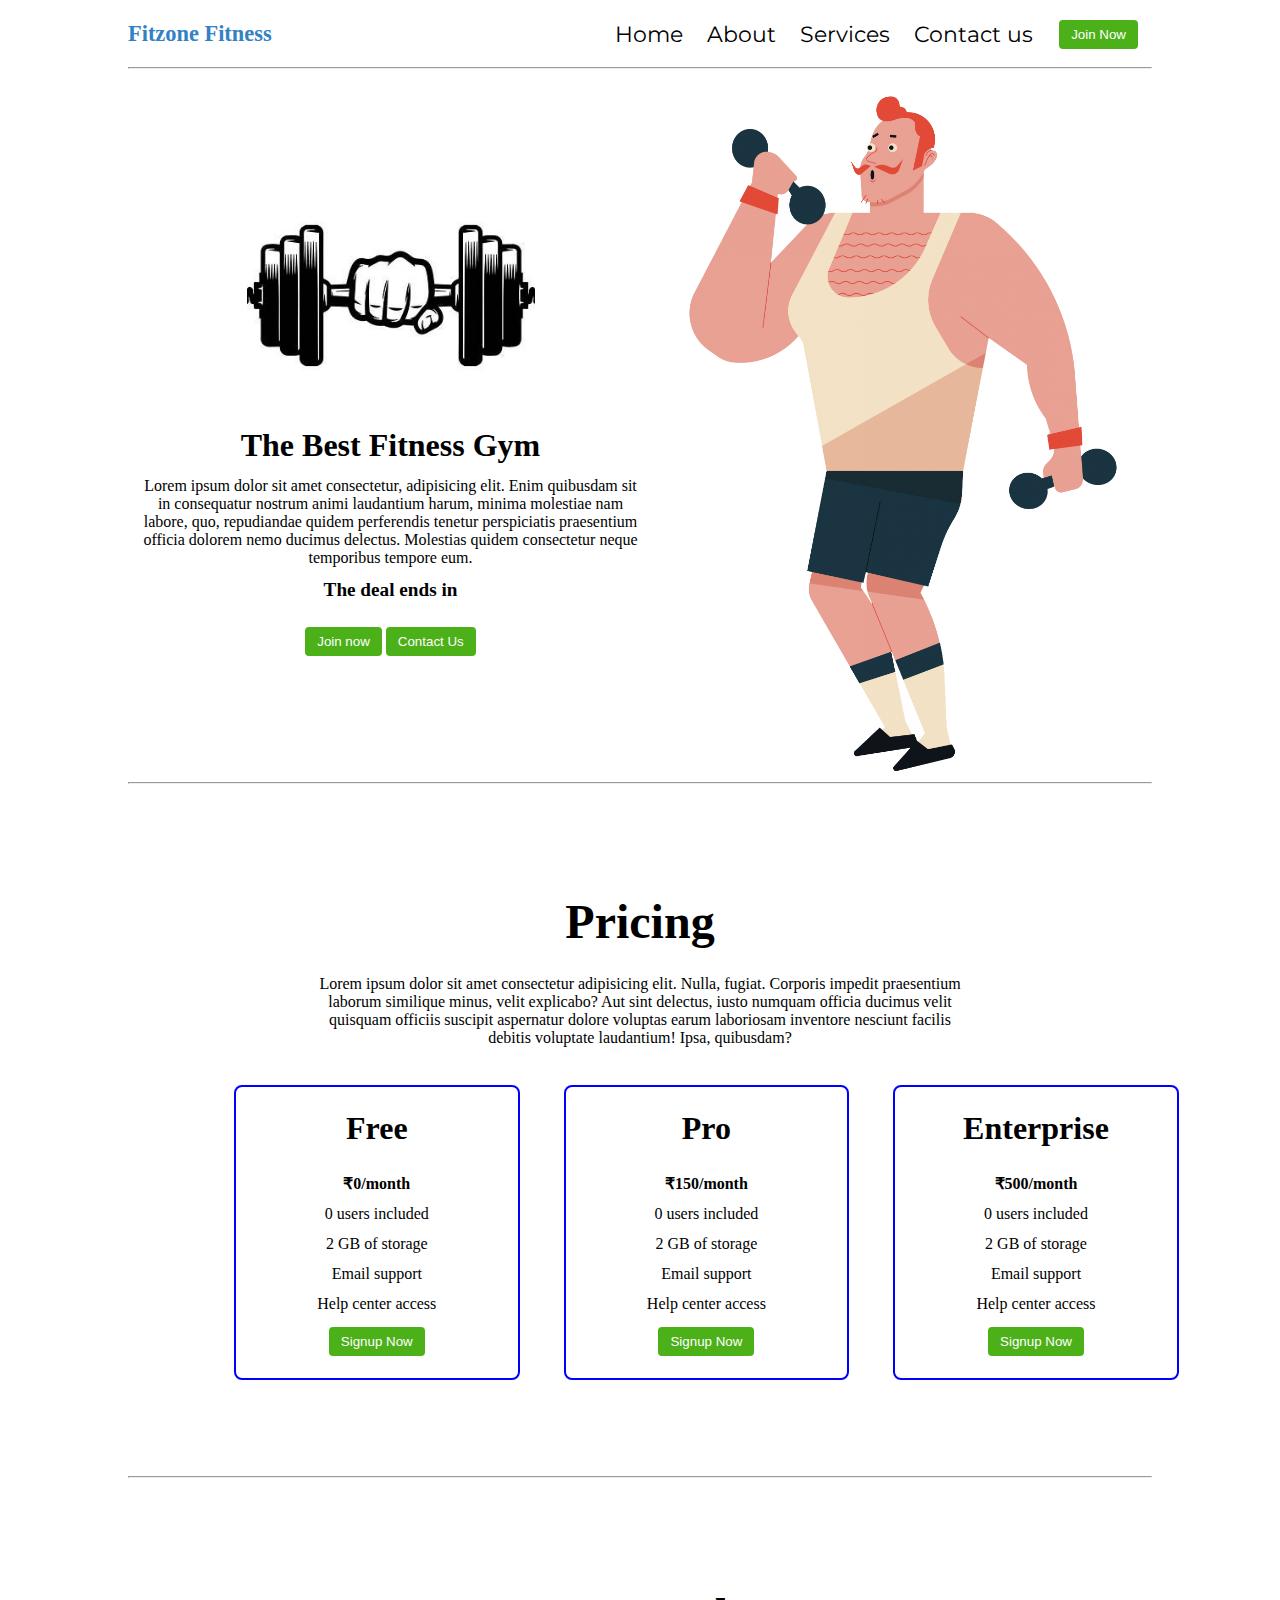
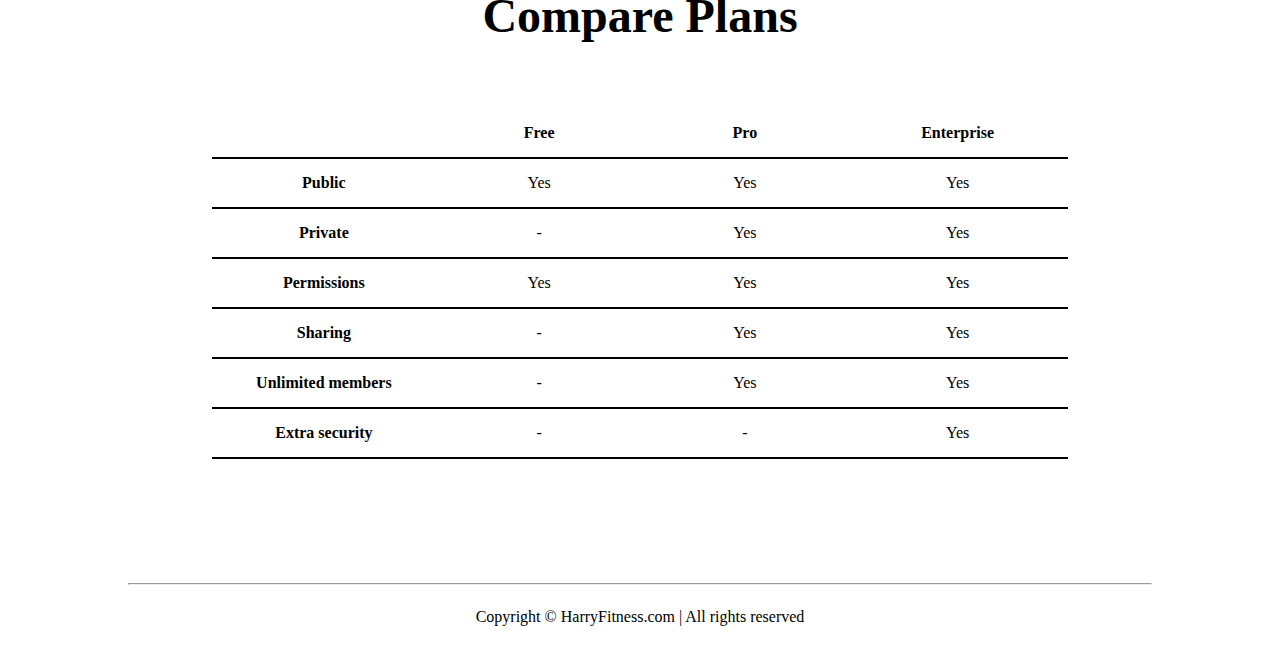
<file: Landing_Page/index.html>
<!DOCTYPE html>
<html lang="en">
<head>
    <meta charset="UTF-8">
    <meta name="viewport" content="width=device-width, initial-scale=1.0">
    <title>The Best Fitness Gym</title>
    <link rel="stylesheet" href="style.css">
    <link rel="stylesheet" href="utils.css">
</head>
<body class="overflow-x-hidden">
    <div class="container mx-auto">
        <header>
            <nav class="logo flex justify-between">
                <div class="flex items-center font-bold text-blue">Fitzone Fitness</div>
                <ul class="navbar flex items-center">
                    <li>Home</li>
                    <li>About</li>
                    <li>Services</li>
                    <li>Contact us</li>
                    <li><button class="btn">Join Now</button></li>
                </ul>
            </nav>
            <hr>
        </header>
        <main class="main-h-screen">
            <section class="section1">
                <div class="flex">
                    <div class="topleft flex flex-col justify-center px-2">
                        <div class="text-center">
                            <img class="dumbellimg" src="dumbell.png" alt="">
                        </div>
                        <h1 class="my-1 text-center">The Best Fitness Gym</h1>
                        <p class="text-center">Lorem ipsum dolor sit amet consectetur, adipisicing elit. Enim quibusdam sit in consequatur nostrum animi laudantium harum, minima molestiae nam labore, quo, repudiandae quidem perferendis tenetur perspiciatis praesentium officia dolorem nemo ducimus delectus. Molestias quidem consectetur neque temporibus tempore eum.</p>

                        <p class="deal text-center">The deal ends in <span id="demo"></span></p>
                            <div class="buttons">
                                <button class="btn">Join now</button>
                                <button class="btn">Contact Us</button>
                            </div>

                    </div>
                    <div class="topright flex justify-center">
                        <img class="gymimg" src="gym.png" alt="">
                    </div>
                </div>
            </section>
            <hr>
            <section class="section2">
                <h1 class="text-center my-2">Pricing</h1>
                <p class="my-2">Lorem ipsum dolor sit amet consectetur adipisicing elit. Nulla, fugiat. Corporis impedit praesentium laborum similique minus, velit explicabo? Aut sint delectus, iusto numquam officia ducimus velit quisquam officiis suscipit aspernatur dolore voluptas earum laboriosam inventore nesciunt facilis debitis voluptate laudantium! Ipsa, quibusdam?</p>
                <div class="boxes flex">
                    <div class="box">
                        <h2>Free</h2>
                        <ul>
                            <li class="highlighted">₹0/month</li>
                            <li>0 users included</li>
                            <li>2 GB of storage</li>
                            <li>Email support</li>
                            <li>Help center access</li>
                            <li><button class="btn">Signup Now</button></li>
                        </ul>
                    </div>
                    <div class="box">
                        <h2>Pro</h2>
                        <ul>
                            <li class="highlighted">₹150/month</li>
                            <li>0 users included</li>
                            <li>2 GB of storage</li>
                            <li>Email support</li>
                            <li>Help center access</li>
                            <li><button class="btn">Signup Now</button></li>
                        </ul>
                    </div>
                    <div class="box">
                        <h2>Enterprise</h2>
                        <ul>
                            <li class="highlighted">₹500/month</li>
                            <li>0 users included</li>
                            <li>2 GB of storage</li>
                            <li>Email support</li>
                            <li>Help center access</li>
                            <li><button class="btn">Signup Now</button></li>
                        </ul>
                    </div>
                </div>
            </section>
            <hr>
            <section class="section3">
                <h1 class="text-center my-2">Compare Plans</h1>
                <div class="container plantable">
                    <table class="table text-center">
                      <thead>
                        <tr>
                          <th></th><th>Free</th>
                          <th>Pro</th>
                          <th>Enterprise</th>
                        </tr>
                      </thead>
                      <tbody>
                        <tr>
                          <th scope="row" class="text-start">Public</th>
                          <td>Yes</svg></td>
                          <td>Yes</svg></td>
                          <td>Yes</svg></td>
                        </tr>
                        <tr>
                          <th scope="row" class="text-start">Private</th>
                          <td>-</td>
                          <td>Yes</svg></td>
                          <td>Yes</svg></td>
                        </tr>
                      </tbody>
              
                      <tbody>
                        <tr>
                          <th scope="row" class="text-start">Permissions</th>
                          <td>Yes</svg></td>
                          <td>Yes</svg></td>
                          <td>Yes</svg></td>
                        </tr>
                        <tr>
                          <th scope="row" class="text-start">Sharing</th>
                          <td>-</td>
                          <td>Yes</svg></td>
                          <td>Yes</svg></td>
                        </tr>
                        <tr>
                          <th scope="row" class="text-start">Unlimited members</th>
                          <td>-</td>
                          <td>Yes</svg></td>
                          <td>Yes</svg></td>
                        </tr>
                        <tr>
                          <th scope="row" class="text-start">Extra security</th>
                          <td>-</td>
                          <td>-</td>
                          <td>Yes</svg></td>
                        </tr>
                      </tbody>
                    </table>
                    </div>
            </section>
            <hr>
        </main>
        <footer>
            Copyright &copy; HarryFitness.com | All rights reserved
        </footer>
    </div>
    <script src="timer.js"></script>
</body>
</html>
</file>
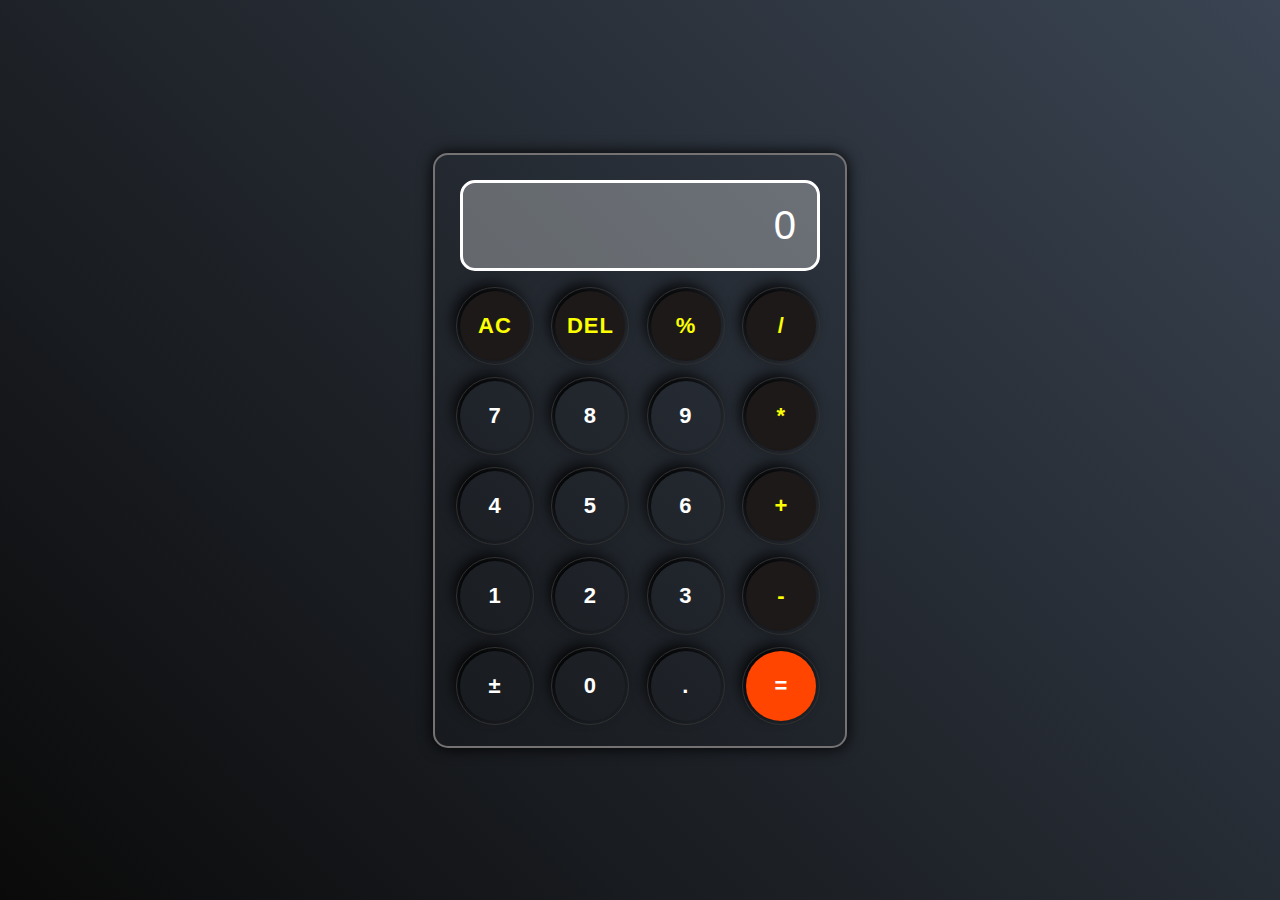
<file: Calculator/calc.html>
<!DOCTYPE html>
<html lang="en">
<head>
    <meta charset="UTF-8">
    <meta name="viewport" content="width=device-width, initial-scale=1.0">
    <title>My Calculator</title>
    <link rel="stylesheet" href="./calc.css">
</head>
<body>
    <div class="calculator">
        <div class="display">
            <input type="text" id="inputBox" value="0" placeholder="0" disabled>
        </div>
        <div class="row">
            <button type="button" class="opr">AC</button>
            <button type="button" class="opr">DEL</button>
            <button type="button" class="opr">%</button>
            <button type="button" class="opr">/</button>
        </div>
        <div class="row">
            <button type="button">7</button>
            <button type="button">8</button>
            <button type="button">9</button>
            <button type="button" class="opr">*</button>
        </div>
        <div class="row">
            <button type="button">4</button>
            <button type="button">5</button>
            <button type="button">6</button>
            <button type="button" class="opr">+</button>
        </div>
        <div class="row">
            <button type="button">1</button>
            <button type="button">2</button>
            <button type="button">3</button>
            <button type="button" class="opr">-</button>
        </div>
        <div class="row">
            <button type="button" id="plusMinus">&#xB1;</button>
            <button type="button">0</button>
            <button type="button">.</button>
            <button type="button" id="eqBtn">=</button>
        </div>

    </div>
    <script src="./calc.js"></script>
</body>
</html>
</file>
<file: Landing_Page/style.css>
@import url('https://fonts.googleapis.com/css2?family=Montserrat:ital,wght@0,100..900;1,100..900&family=Ubuntu:ital,wght@0,300;0,400;0,500;0,700;1,300;1,400;1,500;1,700&display=swap');

*{
    margin: 0;
    padding: 0;
}

.container{
    max-width: 80vw;
}
.navbar{
    display: flex;
    height: 67px;
    font-family: "Montserrat", sans-serif;
}
.navbar li{
    list-style: none;
    margin: 0 12px;
    cursor: pointer;
}

.topleft{
    width: 50%;
}

.topright{
    width: 50%;
}

.section1 h1{
    font-size: 2rem;
}

.section1{
    max-height: 100vh;
    overflow-y: hidden;
    overflow-x: visible;
}

.logo{
    font-size: 1.4rem;
}

.dumbellimg{
    width: 288px;
}

.topright .gymimg{
    width: 450px;
}

.section2{
    padding: 84px;
}

.section2 h1{
    font-size: 3rem;
}

.section2 p{
    padding: 0 8vw;
    text-align: center;
}

.box{
    padding: 8px 0;
    border: 2px solid blue;
    margin: 12px 22px;
    min-width: 22vw;
    border-radius: 8px;
    text-align: center;
}

.highlighted{
    font-size: 1.0rem;
    font-weight: bolder;
}

.box h2{
    font-size: 2rem;
    padding: 15px 0;
}

.box ul{
    list-style-type: none;
}

.box ul li{
    margin: 12px 2px;
}

.plantable{
    display: flex;
    justify-content: center;
    align-items: center;
}

.section3 table{
    margin-top: 40px;
    margin-bottom: 120px;
    width: 100%;
    margin: 40px 0;
    border-collapse: collapse;
}

.section3 table th{
    width: 23vw;
    border-bottom: 2px solid black;
    padding: 15px 0;
}

.section3 table td{
    border-bottom: 2px solid black;
}

.section3 h1{
    font-size: 3rem;
}

.section3{
    padding: 84px;
}

footer{
    padding: 23px;
    text-align: center;
}

.deal{
    font-size: 1.2rem;
    font-weight: bolder;
    margin: 12px 0;
}

.buttons{
    display: flex;
    justify-content: center;
    align-items: center;
    margin: 12px;
}
</file>
<file: Landing_Page/utils.css>
.main-h-screen{
    min-height: 100vh;
}

.bg-red{
    background-color: red;
}

.mx-auto{
    margin-left: auto;
    margin-right: auto;
}

.flex{
    display: flex;
}
.items-center{
    align-items: center;
}

.justify-between{
    justify-content: space-between;
}

.justify-center{
    justify-content: center;
}


.flex-col{
    flex-direction: column;
}

.font-bold{
    font-weight: bold;
}

.my-1{
    margin-top: 13px;
    margin-bottom: 13px;
}

.my-2{
    margin-top: 26px;
    margin-bottom: 26px;
}

.px-2{
    padding-left: 13px;
    padding-right: 13px;
}

.text-blue{
    color: rgb(51, 129, 197);
}

.btn{
    padding:7px 12px;
    border: 2px solid white;
    border-radius: 6px;
    cursor: pointer;
    color: white;
    background-color: rgb(76, 176, 25);;
}

.overflow-x-hidden{
    overflow-x: hidden;
}

.text-center{
    text-align: center;
}
</file>
<file: Calculator/calc.css>
*{
    margin: 0;
    padding: 0;
    box-sizing: border-box;
    font-family: Arial, Helvetica, sans-serif;
    letter-spacing: 1px;
}

body{
    min-height: 100vh;
    max-width: 100%;
    display: flex;
    justify-content: center;
    align-items: center;
    background: linear-gradient(45deg, #0a0a0a, #3a4452);
}

.calculator{
    padding: 15px;
    box-shadow: 0 0 15px #000;
    border: 2px solid rgb(116,114,114);
    border-radius: 15px;
}

.display input{
    width: 360px;
    border: solid;
    border-radius: 15px;
    outline: none;
    padding: 20px;
    margin: 10px;
    background: rgba(255,255, 255, 0.3);
    color: #fff;
    font-size: 40px;
    text-align: right;
    cursor: pointer;
}

input::placeholder{
    color: #fff;
}

button{
    width: 70px;
    height: 70px;
    margin: 10px;
    background: transparent;
    color: #fff;
    font-size: 22px;
    font-weight: 600;
    border: 0;
    border-radius: 50%;
    box-shadow: -5px -6px 15px #000;
    outline: 1px solid #313131;
    outline-offset: 3px;
    cursor: pointer;
}

button:active{
    background: #000;
    transform: translate(2px, 2px);
}

.opr{
    color: #fbff00;
    background: #1e1919;
    font-weight: 700;
}

#eqBtn{
    background: orangered;
    font-weight: 900;
}
</file>
